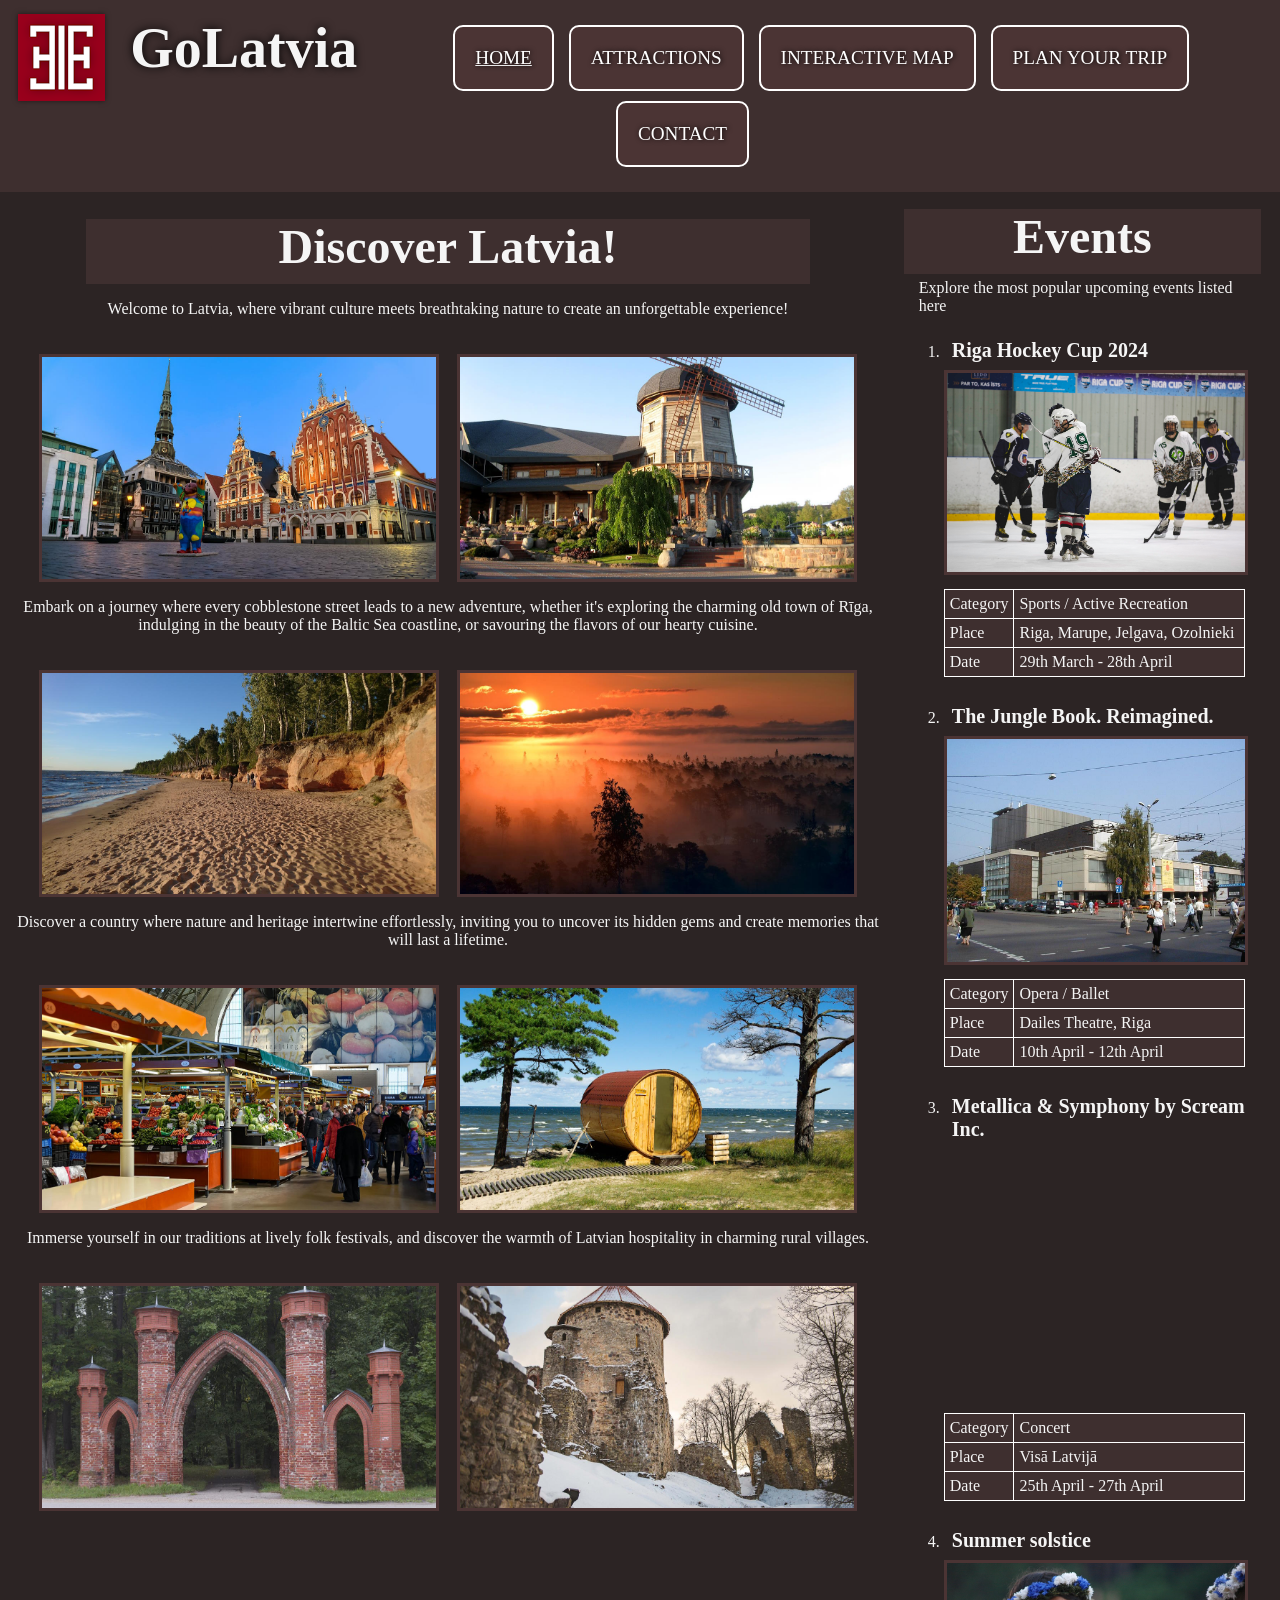
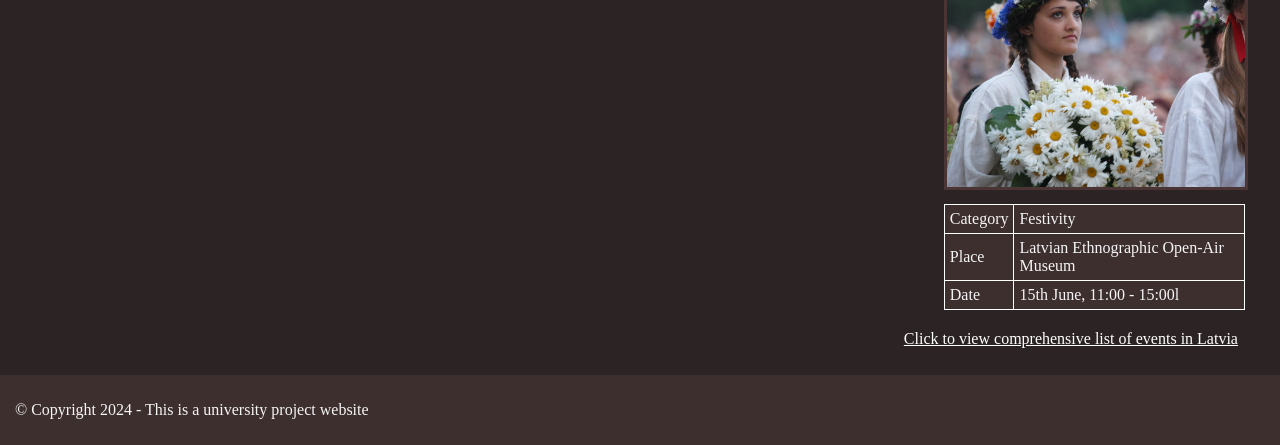
<file: index.html>
<!DOCTYPE html>
<html lang="en">

<head>
    <meta charset="UTF-8">
    <meta name="viewport" content="width=device-width, initial-scale=1.0">
    <meta http-equiv="X-UA-Compatible" content="ie=edge">
    <meta name="description" content="GoLatvia">
    <meta name="keywords" content="Latvia,Holiday,Vacation,Tourism,Attractions">
    <title>GoLatvia</title>
    <link rel="stylesheet" href="styles/styles.css">
    <link rel="icon" type="image/x-icon" href="images/favicon.ico">
</head>

<body>

    <header>
        <img id="logo" src="images/logo.png" alt="GoLatvia Logo">
        <h1 id="title">GoLatvia</h1>
        <nav>
            <ul>
                <li><a id="active" href="index.html">HOME</a></li>
                <li><a href="attractions.html">ATTRACTIONS</a></li>
                <li><a href="map.html">INTERACTIVE MAP</a></li>
                <li><a href="planner.html">PLAN YOUR TRIP</a></li>
                <li><a href="contact.html">CONTACT</a></li>
            </ul>
        </nav>
    </header>

    <main id="content">
        <section class="columnTitle">
            <h2>Discover Latvia!</h2>
            <div class="columns">
                <p>
                    Welcome to Latvia, where vibrant culture meets breathtaking nature to create an unforgettable
                    experience!
                </p>
                <img class="center" src="images/home/1.jpg" alt="Rīga city from above">
                <img class="center" src="images/home/2.jpg" alt="Lido Restaurant, Rīga">
            </div>
            <div class="columns">
                <p>
                    Embark on a journey where every cobblestone street leads to a new adventure, whether it's exploring
                    the charming old town of Rīga, indulging in the beauty of the Baltic Sea coastline, or savouring
                    the flavors of our hearty cuisine.
                </p>
                <img class="center" src="images/home/3.jpg" alt="Sandy seaside">
                <img class="center" src="images/home/4.jpg" alt="Sunset over foggy forest">
            </div>
            <div class="columns">
                <p>
                    Discover a country where nature and heritage intertwine effortlessly, inviting you to uncover its
                    hidden gems and create memories that will last a lifetime.
                </p>
                <img class="center" src="images/home/5.jpg" alt="Rīga Central Market">
                <img class="center" src="images/home/6.jpg" alt="Beach Hut">
            </div>
            <div class="columns">
                <p>
                    Immerse yourself in our traditions at lively folk festivals,
                    and discover the warmth of Latvian hospitality in charming rural villages.
                </p>
                <img class="center" src="images/home/7.jpg" alt="Forest with brick gate">
                <img class="center" src="images/home/8.jpg" alt="Castle ruins">
            </div>
        </section>

    </main>

    <aside>
        <section class="aside">
            <h2>Events</h2>

            <p>
                Explore the most popular upcoming events listed here
            </p>

            <ol> 
                <li> 
                    <h3>Riga Hockey Cup 2024</h3>
                    <img src="images/events/hockey.jpg" alt="Riga Hockey Cup">
                    <table>
                        <tr><td style="width: 17%;">Category</td><td>Sports / Active Recreation</td></tr>
                        <tr><td>Place</td><td>Riga, Marupe, Jelgava, Ozolnieki</td></tr>
                        <tr><td>Date</td><td>29th March - 28th April</td></tr>
                    </table>
                </li> 

                <li>
                    <h3>The Jungle Book. Reimagined.</h3>
                    <img src="images/events/dailes_teatris.jpg" alt="Dailes Teatris">
                    <table>
                        <tr><td style="width: 17%;">Category</td><td>Opera / Ballet</td></tr>
                        <tr><td>Place</td><td>Dailes Theatre, Riga</td></tr>
                        <tr><td>Date</td><td>10th April - 12th April</td></tr>
                    </table>
                </li> 
                
                <li>
                    <h3>Metallica & Symphony by Scream Inc.</h3>
                    <iframe height="260" src="https://www.youtube.com/embed/ajgsJcVy51w?si=NwvhXhqFFc0DbIeF" title="YouTube video player" allow="accelerometer; autoplay; clipboard-write; encrypted-media; gyroscope; picture-in-picture; web-share" referrerpolicy="strict-origin-when-cross-origin" allowfullscreen></iframe>
                    <table>
                        <tr><td style="width: 17%;">Category</td><td>Concert</td></tr>
                        <tr><td>Place</td><td>Visā Latvijā</td></tr>
                        <tr><td>Date</td><td>25th April - 27th April</td></tr>
                    </table>
                </li>

                <li>
                    <h3>Summer solstice</h3>
                    <img src="images/events/summer_solstice.jpg" alt="">
                    <table>
                        <tr><td style="width: 17%;">Category</td><td>Festivity</td></tr>
                        <tr><td>Place</td><td>Latvian Ethnographic Open-Air Museum</td></tr>
                        <tr><td>Date</td><td>15th June, 11:00 - 15:00l</td></tr>
                    </table>
                </li>
            </ol>

            <a style="color: white" href="https://www.latvia.travel/en/events-latvia">
                Click to view comprehensive list of events in Latvia
            </a>
        </section>
    </aside>

    <footer>
        <p>&copy; Copyright 2024 - This is a university project website</p>
    </footer>

</body>
</html>
</file>
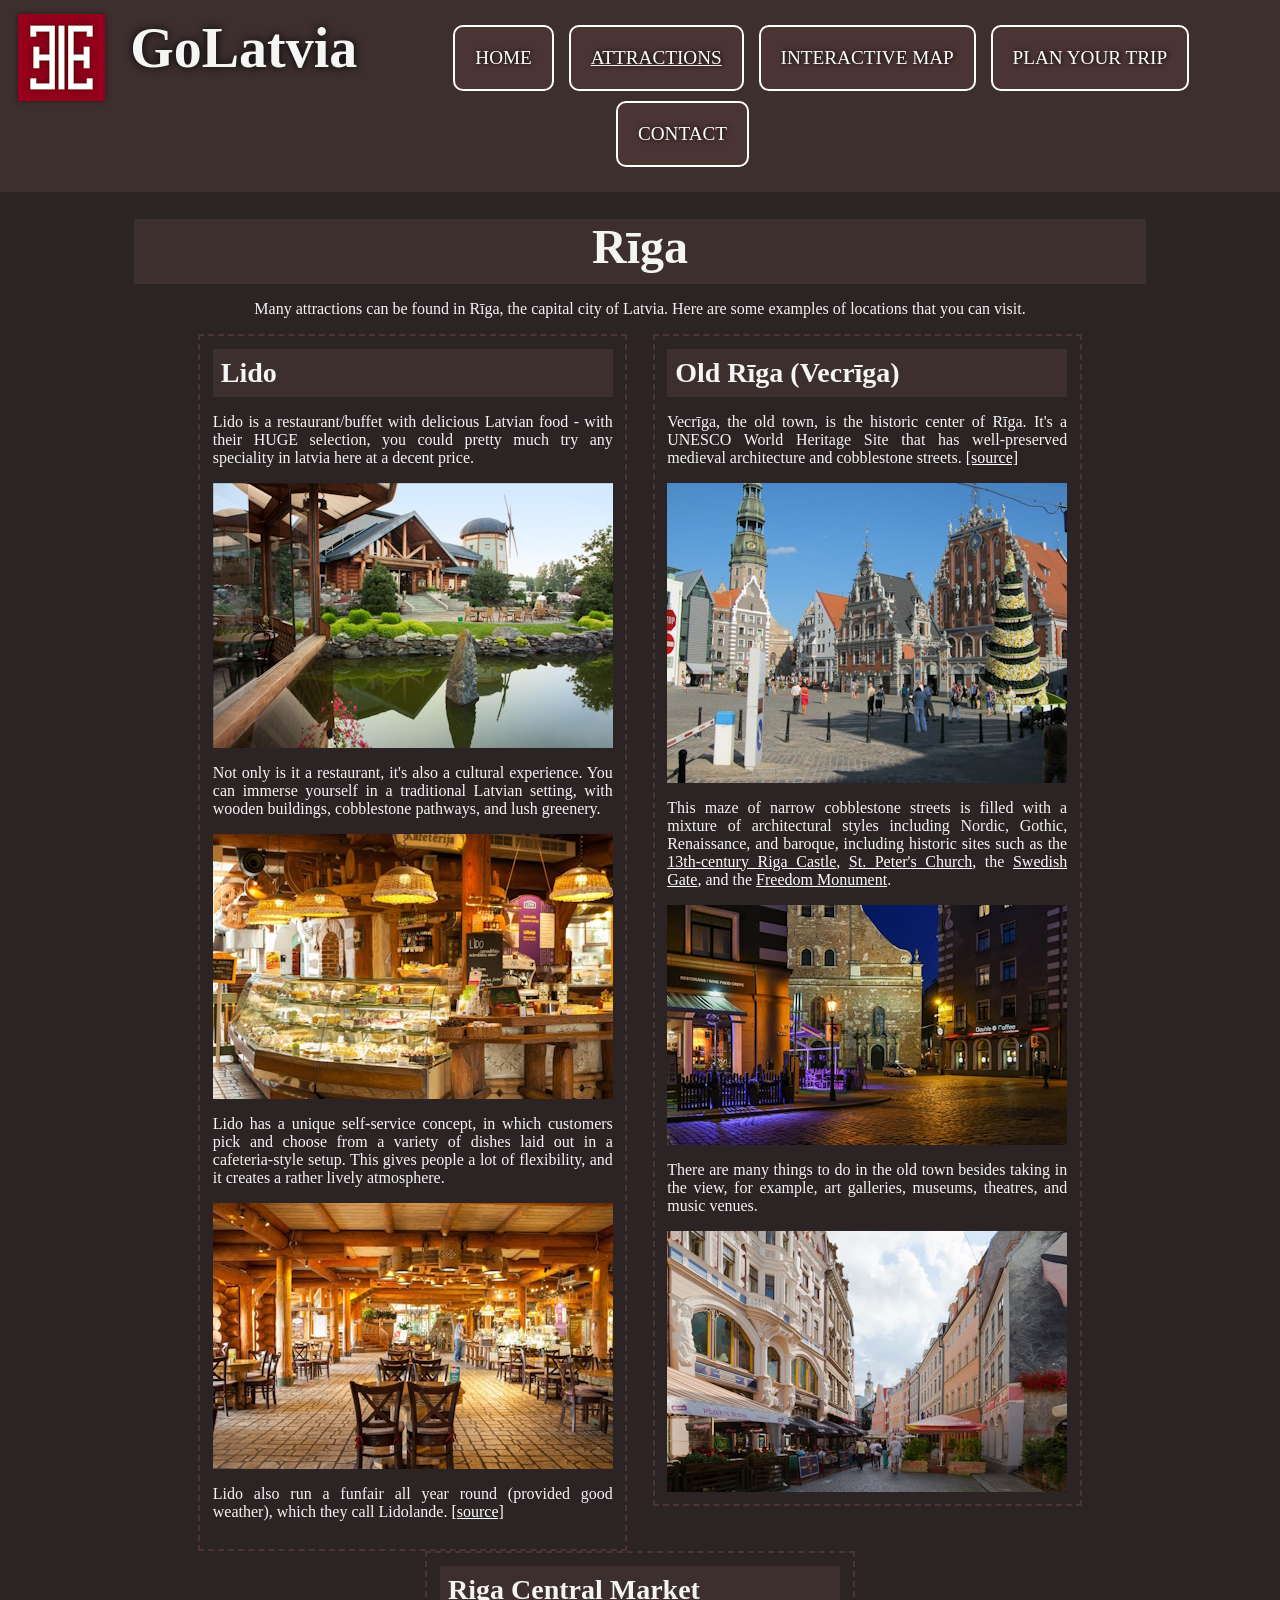
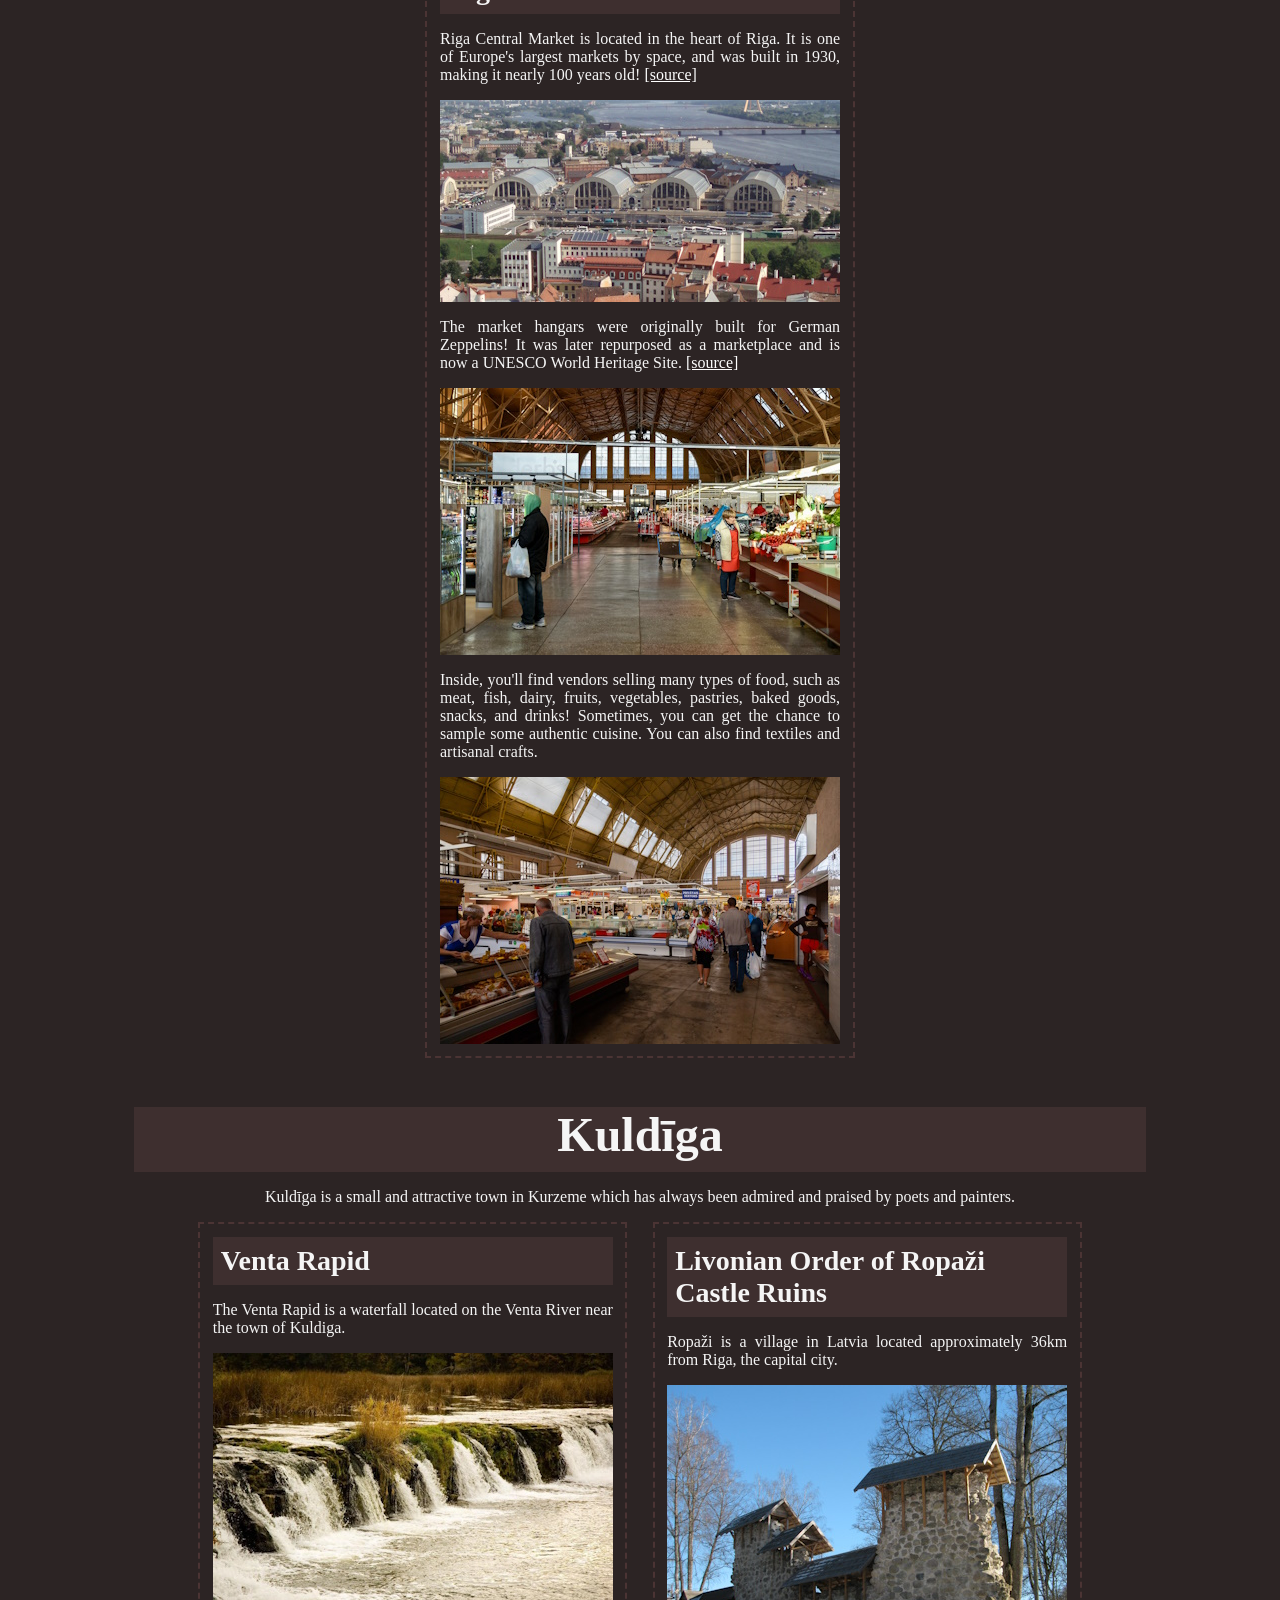
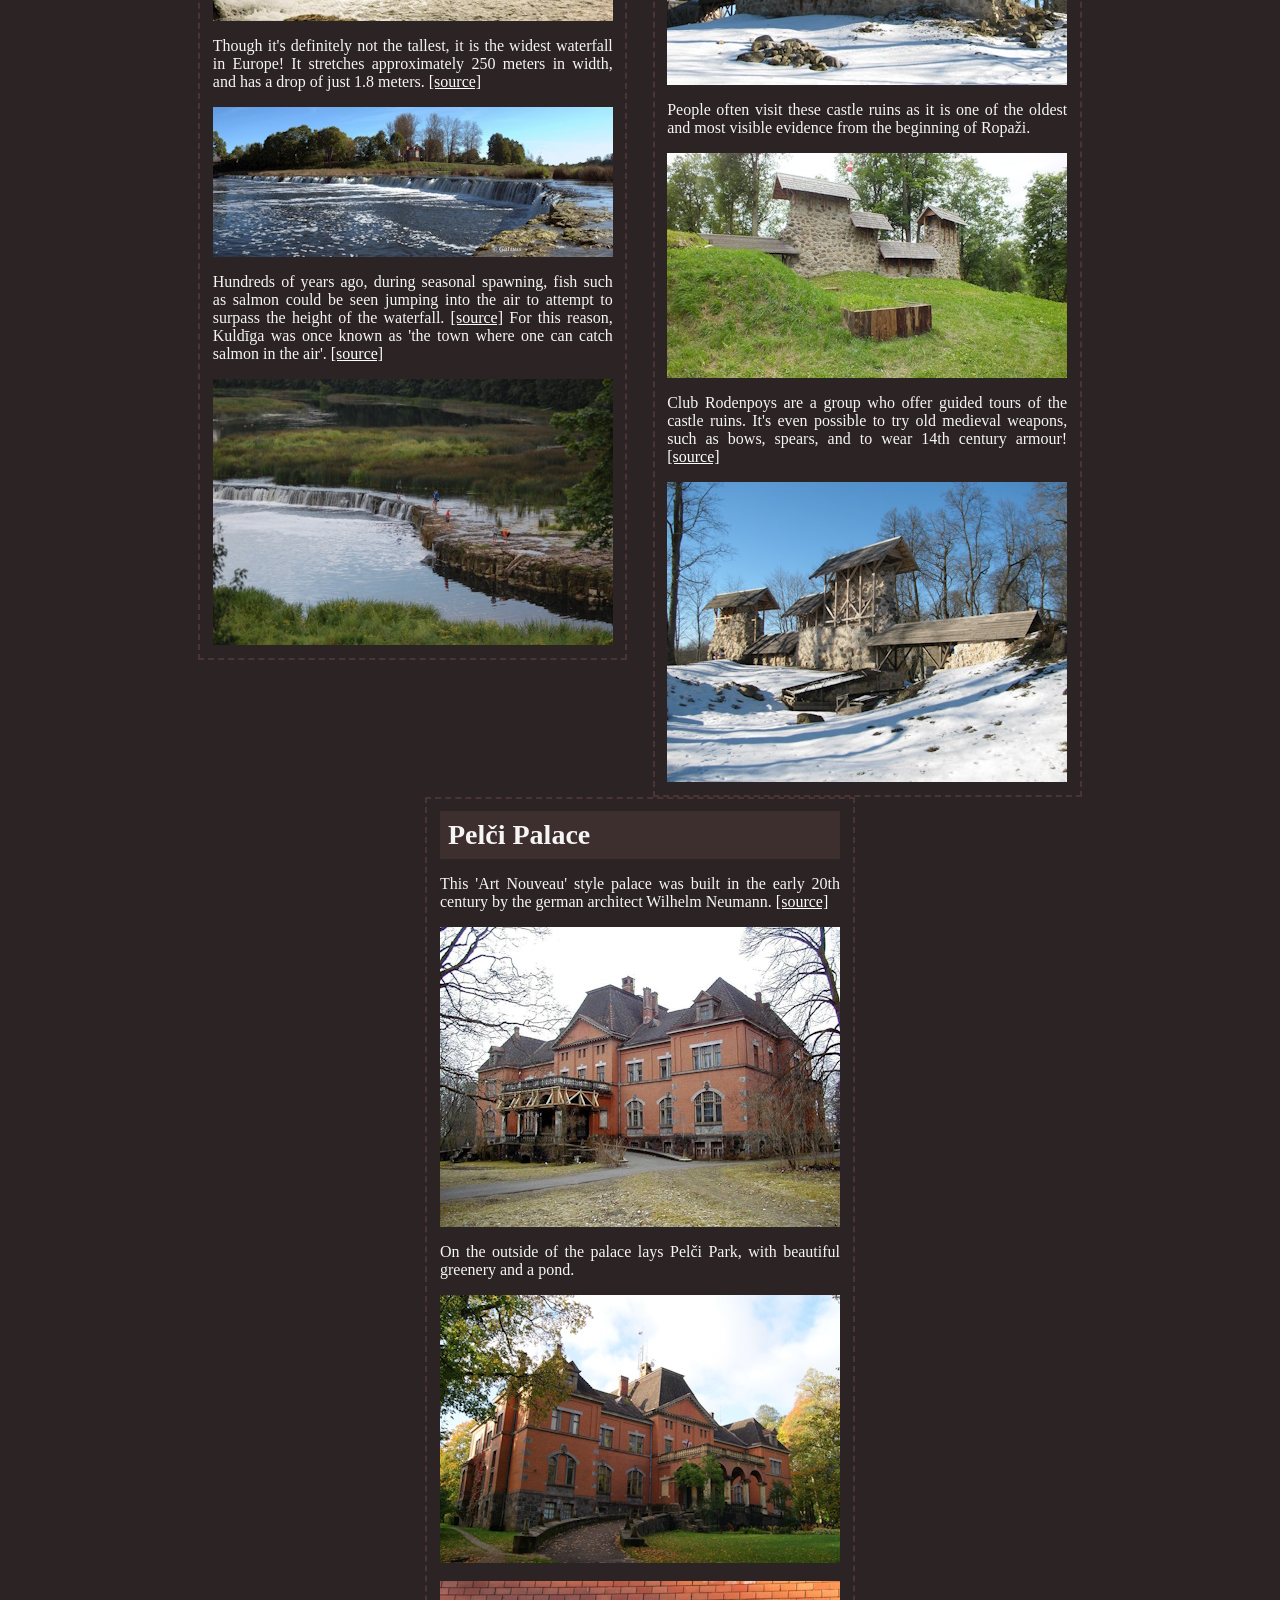
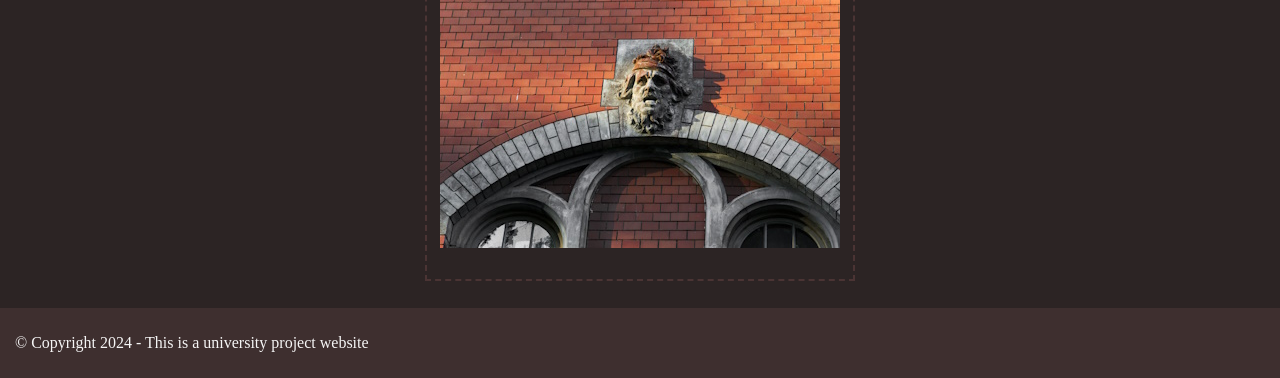
<file: attractions.html>
<!DOCTYPE html>
<html lang="en">

<head>
    <meta charset="UTF-8">
    <meta name="viewport" content="width=device-width, initial-scale=1.0">
    <meta http-equiv="X-UA-Compatible" content="ie=edge">
    <meta name="description" content="GoLatvia">
    <meta name="keywords" content="Latvia,Holiday,Vacation,Tourism,Attractions">
    <title>Attractions</title>
    <link rel="stylesheet" href="styles/styles.css">
    <link rel="icon" type="image/x-icon" href="images/favicon.ico">
</head>

<body>

    <header>
        <img id="logo" src="images/logo.png" alt="GoLatvia Logo">
        <h1 id="title">GoLatvia</h1>
        <nav>
            <ul>
                <li><a href="index.html">HOME</a></li>
                <li><a id="active" href="attractions.html">ATTRACTIONS</a></li>
                <li><a href="map.html">INTERACTIVE MAP</a></li>
                <li><a href="planner.html">PLAN YOUR TRIP</a></li>
                <li><a href="contact.html">CONTACT</a></li>
            </ul>
        </nav>
    </header>

    <main>

        <section class="columnTitle">
            <h2>Rīga</h2>
            <p>
                Many attractions can be found in Rīga, the capital city of Latvia. Here are some examples of locations
                that you can visit.
            </p>

            <div class="columns">
                <article class="column">
                    <h3>Lido</h3>
    
                    <p>
                        Lido is a restaurant/buffet with delicious Latvian food - with their HUGE selection, you could
                        pretty much try any speciality in latvia here at a decent price.
                    </p>
                    <img src="images/attractions/lido1.jpg" alt="Lido Outdoors">
                    <p>
                        Not only is it a restaurant, it's also a cultural experience. You can immerse yourself in a
                        traditional Latvian setting, with wooden buildings, cobblestone pathways, and lush greenery.
                    </p>
                    <img src="images/attractions/lido2.jpg" alt="Lido Self Serve">
                    <p>
                        Lido has a unique self-service concept, in which customers pick and choose from a variety of
                        dishes laid out in a cafeteria-style setup. This gives people a lot of flexibility, and it
                        creates a rather lively atmosphere.
                    </p>
                    <img src="images/attractions/lido3.jpg" alt="Lido Seating Area">
                    <p>
                        Lido also run a funfair all year round (provided good weather), which they call Lidolande.
                        <a href="https://www.lidolande.eu/en/">[source]</a>
                    </p>
                </article>
    
                <article class="column">
                    <h3>Old Rīga (Vecrīga)</h3>
    
                    <p>
                        Vecrīga, the old town, is the historic center of Rīga. It's a UNESCO World Heritage Site that
                        has well-preserved medieval architecture and cobblestone streets.
                        <a href="https://whc.unesco.org/en/list/852/documents/%23ABevaluation">[source]</a>
                    </p>
                    <img src="images/attractions/vecriga1.jpg" alt="Old City Rīga">
                    <p>
                        This maze of narrow cobblestone streets is filled with a mixture of architectural styles
                        including Nordic, Gothic, Renaissance, and baroque, including historic sites such as the
                        <a href="https://en.wikipedia.org/wiki/Riga_Castle">13th-century Riga Castle</a>,
                        <a href="https://en.wikipedia.org/wiki/St._Peter%27s_Church,_Riga">St. Peter's Church</a>,
                        the <a href="https://en.wikipedia.org/wiki/Swedish_Gate,_Riga">Swedish Gate</a>,
                        and the <a href="https://en.wikipedia.org/wiki/Freedom_Monument">Freedom Monument</a>.
                    </p>
                    <img src="images/attractions/vecriga2.jpg" alt="Old City Rīga">
                    <p>
                        There are many things to do in the old town besides taking in the view, for example, art
                        galleries, museums, theatres, and music venues.
                    </p>
                    <img src="images/attractions/vecriga3.jpg" alt="Old City Rīga">
                </article>
    
                <article class="column">
                    <h3>Riga Central Market</h3>
    
                    <p>
                        Riga Central Market is located in the heart of Riga. It is one of Europe's largest markets by
                        space, and was built in 1930, making it nearly 100 years old!
                        <a href="https://www.rigasnami.lv/lv">[source]</a>
                    </p>
                    <img src="images/attractions/market1.jpg" alt="Riga Central Market From Sky">
                    <p>
                        The market hangars were originally built for German Zeppelins! It was later repurposed as a
                        marketplace and is now a UNESCO World Heritage Site.
                        <a href="https://web.archive.org/web/20080123230854/http://www.centraltirgus.lv/lv/history/#">[source]</a>
                    </p>
                    <img src="images/attractions/market2.jpg" alt="Inside Riga Central Market">
                    <p>
                        Inside, you'll find vendors selling many types of food, such as meat, fish, dairy, fruits,
                        vegetables, pastries, baked goods, snacks, and drinks! Sometimes, you can get the chance to
                        sample some authentic cuisine. You can also find textiles and artisanal crafts.
                    </p>
                    <img src="images/attractions/market3.jpg" alt="Inside Riga Central Market">

                </article>
            </div>

        </section>

        <section class="columnTitle">
            <h2>Kuldīga</h2>
            <p>
                Kuldīga is a small and attractive town in Kurzeme which has always been admired and praised by poets
                and painters.
            </p>

            <div class="columns">
                <article class="column">
                    <h3>Venta Rapid</h3>

                    <p>
                        The Venta Rapid is a waterfall located on the Venta River near the town of Kuldiga.
                    </p>
                    <img src="images/attractions/venta1.jpg" alt="Venta Rapid 1">
                    <p>
                        Though it's definitely not the tallest, it is the widest waterfall in Europe! It stretches
                        approximately 250 meters in width, and has a drop of just 1.8 meters.
                        <a href="https://web.archive.org/web/20110514211042/http://www.latvia.travel/lv/udenskritums-ventas-rumba">[source]</a>
                    </p>
                    <img src="images/attractions/venta2.jpg" alt="Venta Rapid 2">
                    <p>
                        Hundreds of years ago, during seasonal spawning, fish such as salmon could be seen jumping into
                        the air to attempt to surpass the height of the waterfall.
                        <a href="https://www.dabasretumi.lza.lv/Pieminekli/EUkr/EVentas.htm">[source]</a>
                        For this reason, Kuldīga was once
                        known as 'the town where one can catch salmon in the air'.
                        <a href=" https://www.latvia.travel/en/sight/venta-waterfall">[source]</a>

                    </p>
                    <img src="images/attractions/venta3.jpg" alt="Venta Rapid 3">
                </article>

                <article class="column">
                    <h3>Livonian Order of Ropaži Castle Ruins</h3>

                    <p>
                        Ropaži is a village in Latvia located approximately 36km from Riga, the capital city.
                    </p>
                    <img src="images/attractions/ropazu1.jpg" alt="Ropažu Livonijas ordeņa pilsdrupas 1">
                    <p>
                        People often visit these castle ruins as it is one of the oldest and most visible evidence from
                        the beginning of Ropaži.
                    </p>
                    <img src="images/attractions/ropazu2.jpg" alt="Ropažu Livonijas ordeņa pilsdrupas 2">
                    <p>
                        Club Rodenpoys are a group who offer guided tours of the castle ruins. It's even possible to
                        try old medieval weapons, such as bows, spears, and to wear 14th century armour!
                        <a href="https://www.facebook.com/p/Rodenpoys-100057161542185/">[source]</a>
                    </p>
                    <img src="images/attractions/ropazu3.jpg" alt="Ropažu Livonijas ordeņa pilsdrupas 3">
                </article>

                <article class="column">
                    <h3>Pelči Palace</h3>
                    <p>
                        This 'Art Nouveau' style palace was built in the early 20th century by the german architect
                        Wilhelm Neumann.
                        <a href="https://web.archive.org/web/20060107023442/http://www.pilis.lv/a_pnm/view.php?id=82&prop_id=168">[source]</a>
                    </p>
                    <img src="images/attractions/pelcu1.jpg" alt="Riga Central Market From Sky">
                    <p>
                        On the outside of the palace lays Pelči Park, with beautiful greenery and a pond.
                    </p>
                    <img src="images/attractions/pelcu2.jpg" alt="Inside Riga Central Market"> <br>
                    <img src="images/attractions/pelcu3.jpg" alt="Inside Riga Central Market"> <br>
                </article>
            </div>
        </section>

    </main>

    <footer>
        <p>&copy; Copyright 2024 - This is a university project website</p>
    </footer>

</body>

</html>
</file>
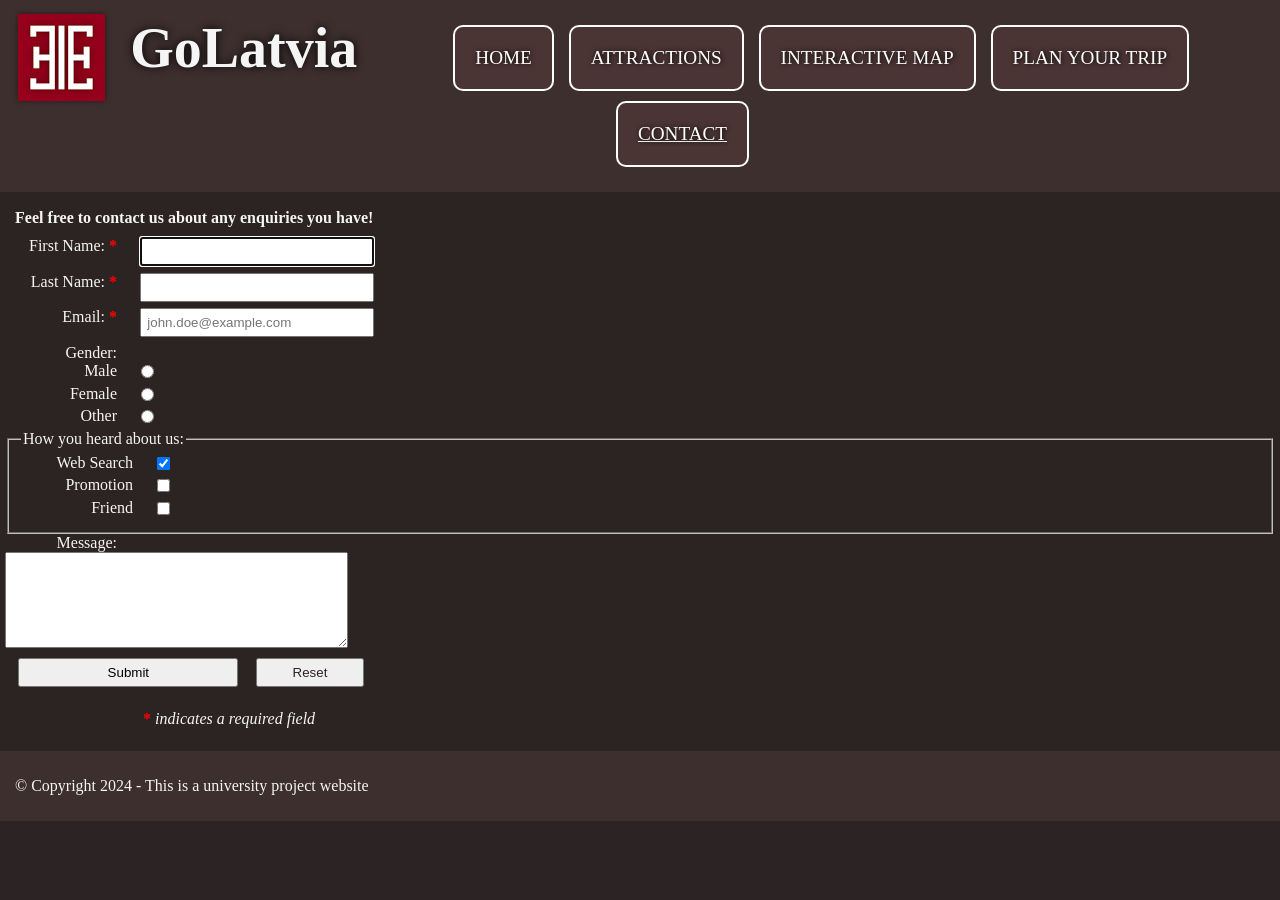
<file: contact.html>
<!DOCTYPE html>
<html lang="en">

<head>
    <meta charset="UTF-8">
    <meta name="viewport" content="width=device-width, initial-scale=1.0">
    <meta http-equiv="X-UA-Compatible" content="ie=edge">
    <meta name="description" content="GoLatvia">
    <meta name="keywords" content="Latvia,Holiday,Vacation,Tourism,Attractions">
    <title>Contact</title>
    <link rel="stylesheet" href="styles/styles.css">
    <link rel="icon" type="image/x-icon" href="images/favicon.ico">
    <style>
        section p { margin-left: 138px; }
    </style>
</head>

<body>

    <header>
        <img id="logo" src="images/logo.png" alt="GoLatvia Logo">
        <h1 id="title">GoLatvia</h1>
        <nav>
            <ul>
                <li><a href="index.html">HOME</a></li>
                <li><a href="attractions.html">ATTRACTIONS</a></li>
                <li><a href="map.html">INTERACTIVE MAP</a></li>
                <li><a href="planner.html">PLAN YOUR TRIP</a></li>
                <li><a id="active" href="contact.html">CONTACT</a></li>
            </ul>
        </nav>
    </header>

    <main style="
    background-image: url('https://i.imgur.com/xIC7ZpL.jpeg');
    background-color: rgba(44,36,36,.8);
    background-blend-mode: darken;
">
        <section>
            <h4 style="margin: 10px">Feel free to contact us about any enquiries you have!</h4>
            <form action="https://foo.com" method="get">
                <label for="first_name">First Name:<span class="required"> *</span></label>
                <input type="text" name="first_name" id="first_name" autofocus required><br>

                <label for="last_name">Last Name:<span class="required"> *</span></label>
                <input type="text" name="last_name" id="last_name" required><br>

                <label for="email">Email:<span class="required"> *</span></label>
                <input type="email" name="email" id="email" required placeholder="john.doe@example.com"><br>

                <label>Gender:</label><br>
                <input type="radio" name="gender" id="male" value="male"> <label for="male">Male</label><br>
                <input type="radio" name="gender" id="female" value="female"> <label for="female">Female</label><br>
                <input type="radio" name="gender" id="other" value="other"> <label for="other">Other</label><br>

                <fieldset>
                    <legend>How you heard about us:</legend>
                    <input type="checkbox" name="websearch" id="websearch" checked> <label for="websearch">Web Search</label><br>
                    <input type="checkbox" name="promo" id="promo"> <label for="promo">Promotion</label><br>
                    <input type="checkbox" name="friend" id="friend"> <label for="friend">Friend</label><br>
                </fieldset>

                <label for="message">Message:</label><br>
                <textarea name="message" id="message" cols="40" rows="6"></textarea><br>

                <input type="submit" name="submit" id="submit" value="Submit">
                <input type="reset" name="reset" id="reset">
            </form>

            <p><span class="required">*</span><em> indicates a required field </em></p>
        </section>

    </main>

    <footer>
        <p>&copy; Copyright 2024 - This is a university project website</p>
    </footer>

</body>

</html>
</file>
<file: styles/styles.css>
/*
  Variables
*/

:root {
  --main-dark-red: #2c2424;
  --main-medium-red: #3e2f2f;
  --main-light-red: #4b3434;
}

/*
  Main CSS
*/

body {
  background-color: var(--main-dark-red);
  color: whitesmoke;
  font-family: "Segoe UI", serif;
}

body, aside, footer, h1, h2, h3, .attraction {
  margin: 0;
}

a {
  color: white;
}

section {
  padding: 2px 0;
  margin: 5px;
}

article {
  padding: 1%;
  margin: 0;
}

aside section {
  width: 29%;
  float: right;
  margin-bottom: 25px;
}

aside h2 {
  text-align: center;
  width: 80%;
  padding: 0 30px 10px 30px;
  margin-top: 10px;
  font-size: 48px;
  display: inline-block;
}

aside h3 {
  font-size: 20px;
  background-color: var(--main-dark-red);
}

aside p {
  margin: 5px 15px;
}

aside img {
  width: 90%;
  margin-bottom: 10px;
  gap: 2%;
  border: 3px solid var(--main-light-red);
}

aside li {
  margin-bottom: 20px;
}

h1 {
  padding-left: 2%;
  padding-right: 2%;
  margin: 0;
  font-size: 56px;
  text-shadow: black 0 0 10px;
}

h2, h3 {
  padding: 8px;
  margin: 0;
  font-size: 32px;
}

#content {
  width: 70%;
  float: left;
}

.center {
  width: 45%;
  gap: 2%;
  margin: 20px 0 0 0;
  border: 3px solid var(--main-light-red);
}

iframe {
  width: 90%;
  border: 0;
}

/*
  Header (Navigation Bar)
*/

header, nav, nav ul li:hover, h2, h3 {
  background-color: var(--main-medium-red);
}

header, nav {
  padding: 10px;
}

nav ul {
  text-align: center;
  font-size: 1.2em;
  margin: 0;
}

nav ul li {
  padding: 20px;
  border: 2px solid white;
  border-radius: 10px;
  margin: 5px;
  list-style-type: none;
  display: inline-block;
  background-color: var(--main-light-red);
}

nav ul li a {
  color: white;
  text-decoration: none;
  text-shadow: black 1px 0 5px;
}

#active {
  text-decoration: underline;
}

#logo {
  box-shadow: rgba(0, 0, 0, 0.5) 0 0 5px;
  margin-left: .5em;
  margin-top: .25em;
  float: left;
}

#title {
  float: left;
  margin-top: .1em;
}

/*
  Footer
*/

footer {
  clear: both;
  padding: 10px 0;
  margin: 0;
  background-color: var(--main-medium-red);
}

footer p {
  margin-left: 15px;
}

/*
  Columns
*/

.columns {
  gap: 2%;
  margin: 0 5px;
  display: flex;
  justify-content: center;
  align-items: start;
  flex-wrap: wrap;
}

.column {
  width: 400px;
  border: 2px dashed var(--main-light-red);
  display: grid;
  grid-template-rows: 1fr;
  text-align: left;
}

.column p {
  text-align: justify;
}

section.columnTitle {
  text-align: center;
  margin-bottom: 25px;
}

section.columnTitle h2 {
  width: 75%;
  padding: 0 30px 10px 30px;
  margin-top: 20px;
  font-size: 48px;
  display: inline-block;
}

section.columnTitle h3 {
  font-size: 28px;
}

.guideImage {
  width: 70%;
}

/*
  Input Forms
*/

form {
  text-align: left;
}

label {
  width: 112px;
  padding-right: 10px;
  float: left;
  text-align: right;
}

input {
  width: 220px;
  padding: 5px;
  margin-left: 1em;
  margin-bottom: .5em;
}

input[type="radio"] {
  width: 15px;
}

input[type="checkbox"] {
  width: 15px;
}

.required {
  font-weight: bold;
  color: red;
}

#button {
  margin-left: 122px;
}

#button, #reset {
  margin-top: .5em;
  width: 8.15em;
  color: var(--main-dark-red);
}

/*
  Google Maps
*/

#map {
  height: 1000px;
  width: 100%;
}

/*
  Tables
*/

table {
  width: 91%;
}

table, th, td {
  border: 1px solid white;
  border-collapse: collapse;
  padding: 5px;
}

th, td {
  background-color: var(--main-medium-red);
}
</file>
